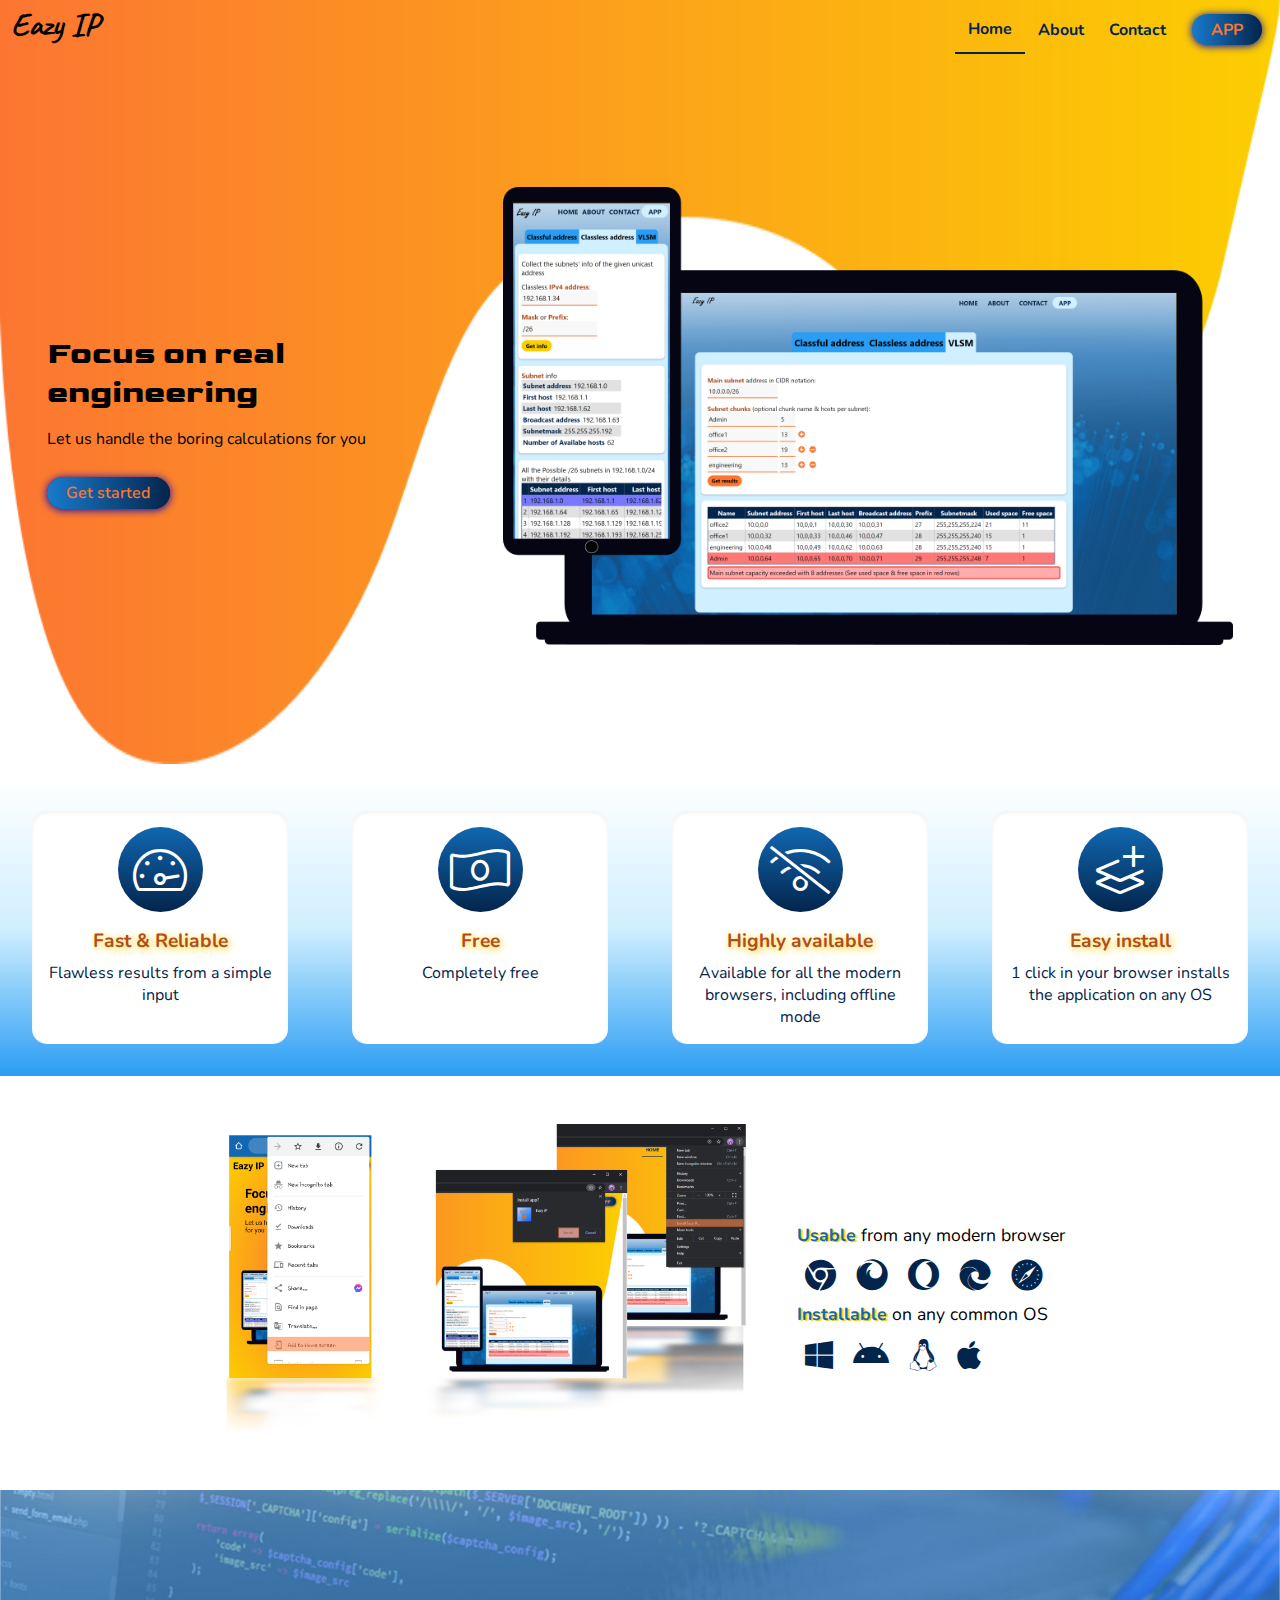
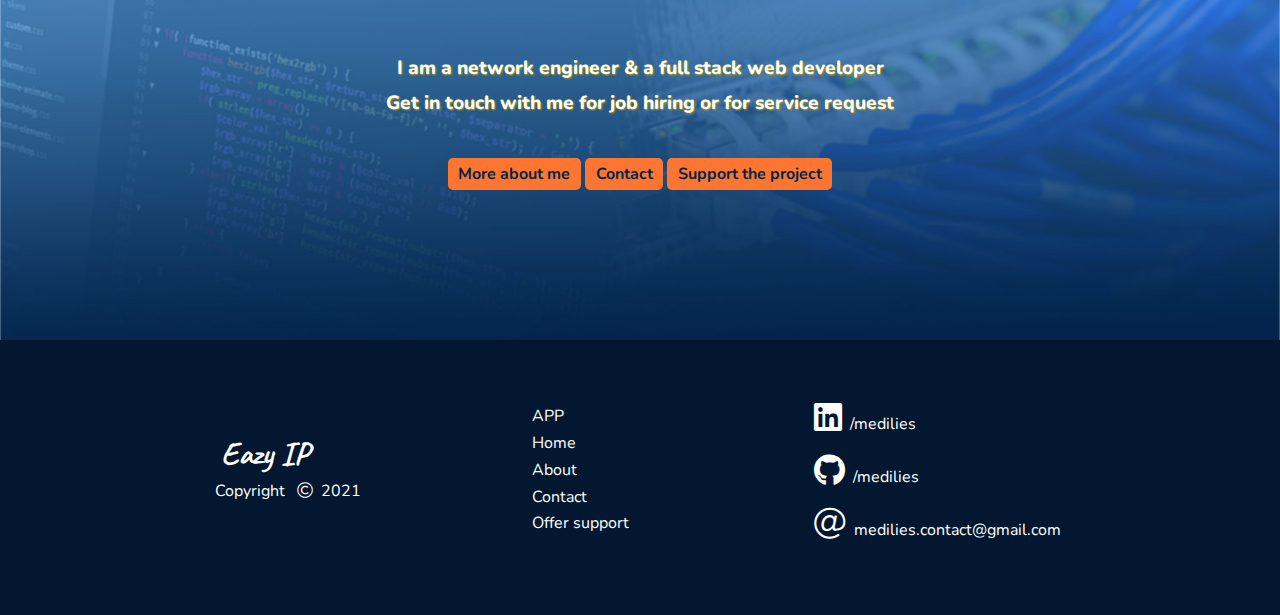
<file: index.html>
<!DOCTYPE html>
<html lang="en">
    <head>
        <meta charset="UTF-8" />
        <meta name="viewport" content="width=device-width, initial-scale=1.0" />
        <meta http-equiv="X-UA-Compatible" content="ie=edge" />
        <meta
            name="description"
            content="This application offers tools for network engineers to make IPv4 easy, smooth & flawless. One of the most obvious service is a VLSM calculator"
        />
        <!-- STYLESHEETS -->
        <link rel="stylesheet" href="/css/style.css" />
        <link rel="stylesheet" href="/css/home.css" />
        <link
            rel="stylesheet"
            href="/css/fontawesome_free_5.13.0_we_all.min.css"
        />
        <link rel="preconnect" href="https://fonts.gstatic.com" />
        <link
            href="https://fonts.googleapis.com/css2?family=Caveat:wght@700&family=Goldman&family=Nunito:wght@400;600;700&display=swap"
            rel="stylesheet"
        />
        <link rel="icon" href="/favicon.png" type="image/png" sizes="32x32" />
        <meta property="og:image" content="/assets/img/Demo1.png" />

        <title>Eazy IP | Home</title>

        <link rel="manifest" href="/manifest.json" />
        <link
            rel="apple-touch-icon"
            href="/assets/img/logo22.png"
            sizes="144x144"
        />
        <meta name="theme-color" content="#1167b1" />

        <!-- Global site tag (gtag.js) - Google Analytics -->
        <script
            async
            src="https://www.googletagmanager.com/gtag/js?id=G-QQ5LTKG68L"
        ></script>
        <script>
            window.dataLayer = window.dataLayer || [];
            function gtag() {
                dataLayer.push(arguments);
            }
            gtag("js", new Date());

            gtag("config", "G-QQ5LTKG68L");
        </script>
    </head>
    <body>
        <header>
            <nav>
                <div class="max-width-container">
                    <div>
                        <a id="" class="logo" href="/index.html">Eazy IP</a>
                    </div>
                    <div id="nav-options">
                        <a id="js-nav-home" class="" href="/index.html">Home</a>
                        <a id="js-nav-about" class="" href="/about.html"
                            >About</a
                        >
                        <a id="js-nav-contact" class="" href="/contact.html"
                            >Contact</a
                        >
                        <a id="js-nav-app" class="inactive-app" href="/app.html"
                            >APP</a
                        >
                    </div>
                </div>
            </nav>
        </header>

        <div id="rad"></div>

        <main>
            <div id="showcase" class="max-width-container">
                <div id="showcase-text">
                    <h1>Focus on real engineering</h1>

                    <p>Let us handle the boring calculations for you</p>

                    <a class="inactive-app" href="/app.html">Get started</a>
                </div>

                <div id="showcase-img">
                    <img src="/assets/img/Demo1.png" alt="" width="100%" />
                </div>
            </div>

            <div id="services">
                <div class="max-width-container">
                    <div>
                        <div class="rounded">
                            <i class="fal fa-tachometer-alt-fastest fa-3x"></i>
                        </div>
                        <div>
                            <span class="heading1">Fast & Reliable</span>
                            <p>Flawless results from a simple input</p>
                        </div>
                    </div>
                    <div>
                        <div class="rounded">
                            <i class="fal fa-money-bill-wave-alt fa-3x"></i>
                        </div>
                        <div>
                            <span class="heading1">Free</span>
                            <p>Completely free</p>
                        </div>
                    </div>
                    <div>
                        <div class="rounded">
                            <i class="fal fa-wifi-slash fa-3x"></i>
                        </div>
                        <div>
                            <span class="heading1">Highly available</span>
                            <p>
                                Available for all the modern browsers, including
                                offline mode
                            </p>
                        </div>
                    </div>
                    <div>
                        <div class="rounded">
                            <i class="fal fa-layer-plus fa-3x"></i>
                        </div>
                        <div>
                            <span class="heading1">Easy install</span>
                            <p>
                                1 click in your browser installs the application
                                on any OS
                            </p>
                        </div>
                    </div>
                </div>
            </div>

            <div id="install" class="max-width-container">
                <div id="install-img">
                    <img src="/assets/img/install1.png" alt="" width="100%" />
                </div>

                <div id="install-text">
                    <p>
                        <span class="colored-text1">Usable</span> from any
                        modern browser
                    </p>
                    <i class="fab fa-chrome fa-2x"></i>
                    <i class="fab fa-firefox fa-2x"></i>
                    <i class="fab fa-opera fa-2x"></i>
                    <i class="fab fa-edge fa-2x"></i>
                    <i class="fab fa-safari fa-2x"></i>
                    <p>
                        <span class="colored-text1">Installable</span> on any
                        common OS
                    </p>
                    <i class="fab fa-windows fa-2x"></i>
                    <i class="fab fa-android fa-2x"></i>
                    <i class="fab fa-linux fa-2x"></i>
                    <i class="fab fa-apple fa-2x"></i>
                </div>
            </div>

            <div id="about">
                <div id="about-text">
                    <p>I am a network engineer & a full stack web developer</p>
                    <p>
                        Get in touch with me for job hiring or for service
                        request
                    </p>
                </div>
                <div id="about-btns">
                    <a href="/about.html" class="btn link-btn1"
                        >More about me</a
                    >
                    <a href="/contact.html" class="btn link-btn1">Contact</a>
                    <a href="#" class="btn link-btn1">Support the project</a>
                </div>
            </div>
        </main>

        <footer>
            <div class="max-width-container">
                <div>
                    <a href="/index.html" class="logo">Eazy IP</a>
                    <p>Copyright <i class="fal fa-copyright"></i>2021</p>
                </div>
                <div>
                    <a href="/app.html">APP</a>
                    <a href="/index.html">Home</a>
                    <a href="/about.html">About</a>
                    <a href="/contact.html">Contact</a>
                    <a href="#">Offer support</a>
                </div>
                <div>
                    <a href="https://linkedin.com/in/medilies" target="_Blank"
                        ><i class="fab fa-linkedin fa-1x fa-2x"></i>/medilies</a
                    >
                    <a href="https://github.com/medilies" target="_Blank"
                        ><i class="fab fa-github fa-2x"></i>/medilies</a
                    >
                    <a href="mailto:medilies.contact@gmail.com" target="_Blank"
                        ><i class="fal fa-at fa-2x"></i
                        >medilies.contact@gmail.com</a
                    >
                </div>
            </div>
        </footer>

        <!-- SCRIPTS -->

        <!-- <script src="https://cdn.jsdelivr.net/npm/darkmode-js@1.5.7/lib/darkmode-js.min.js"></script> -->

        <script src="/js/index.js"></script>

        <script src="/js/home_style.js"></script>
    </body>
</html>
</file>
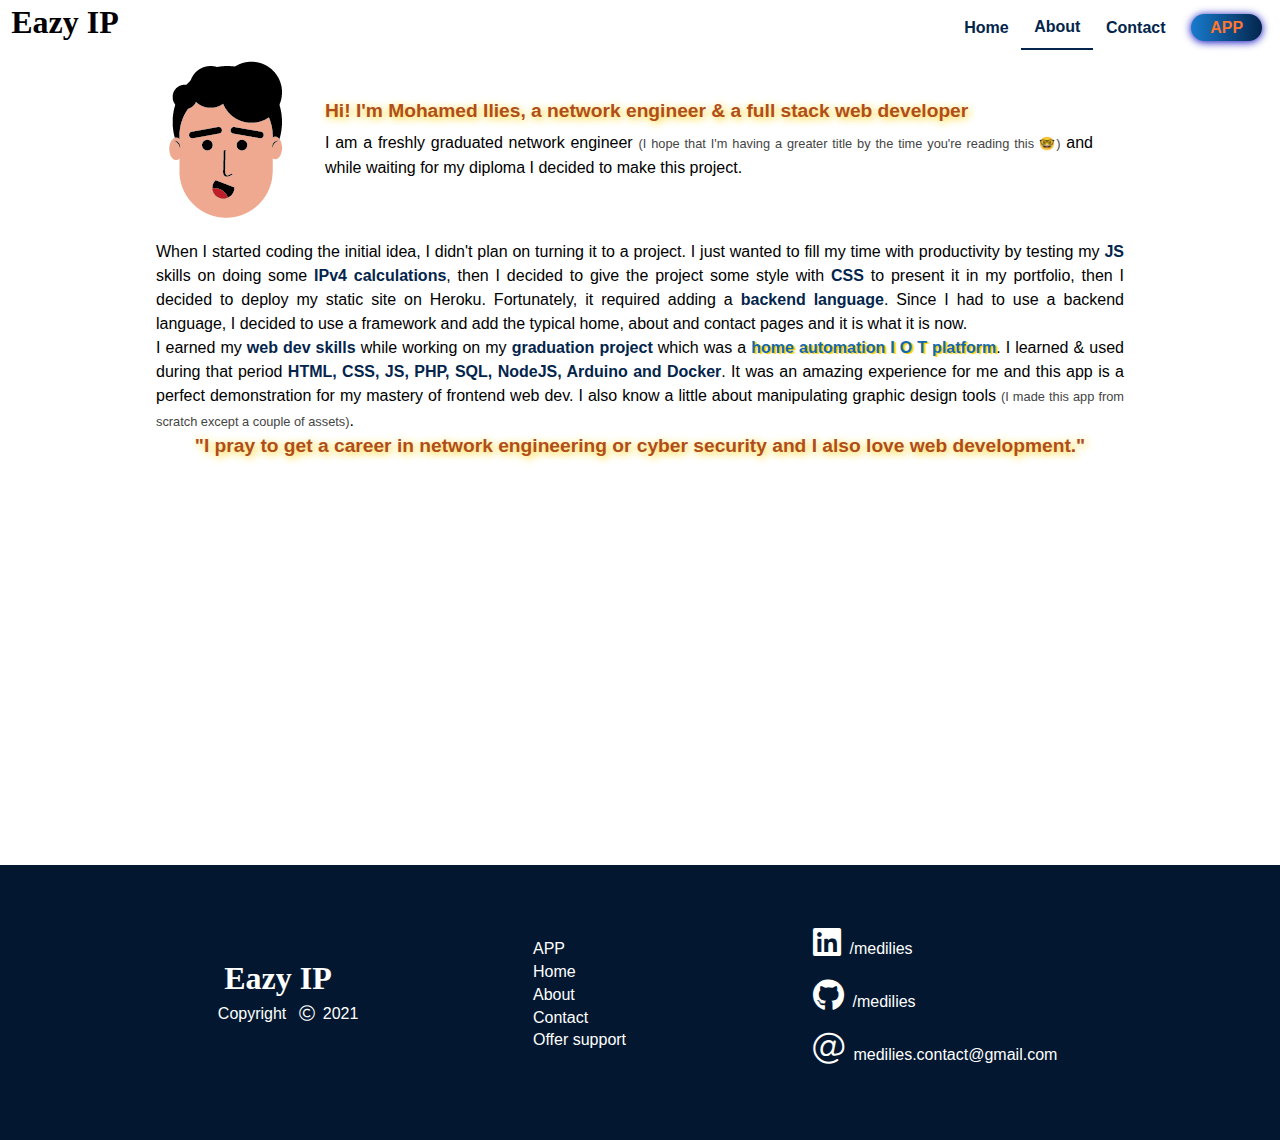
<file: about.html>
<!DOCTYPE html>
<html lang="en">
    <head>
        <meta charset="UTF-8" />
        <meta name="viewport" content="width=device-width, initial-scale=1.0" />
        <meta http-equiv="X-UA-Compatible" content="ie=edge" />
        <meta
            name="description"
            content="This application offers tools for network engineers to make IPv4 easy, smooth & flawless. One of the most obvious service is a VLSM calculator"
        />
        <!-- STYLESHEETS -->
        <link rel="stylesheet" href="/css/style.css" />
        <link
            rel="stylesheet"
            href="/css/fontawesome_free_5.13.0_we_all.min.css"
        />
        <link rel="preconnect" href="https://fonts.gstatic.com" />
        <link
            href="https://fonts.googleapis.com/css2?family=Caveat:wght@700&family=Goldman&family=Nunito:wght@400;600;700&display=swap"
            rel="stylesheet"
        />
        <link rel="icon" href="/favicon.png" type="image/png" sizes="32x32" />
        <meta property="og:image" content="/assets/img/Demo1.png" />

        <title>Eazy IP | About</title>

        <link rel="manifest" href="/manifest.json" />
        <link
            rel="apple-touch-icon"
            href="/assets/img/logo22.png"
            sizes="144x144"
        />
        <meta name="theme-color" content="#1167b1" />

        <!-- Global site tag (gtag.js) - Google Analytics -->
        <script
            async
            src="https://www.googletagmanager.com/gtag/js?id=G-QQ5LTKG68L"
        ></script>
        <script>
            window.dataLayer = window.dataLayer || [];
            function gtag() {
                dataLayer.push(arguments);
            }
            gtag("js", new Date());

            gtag("config", "G-QQ5LTKG68L");
        </script>
    </head>
    <body>
        <header>
            <nav>
                <div class="max-width-container">
                    <div>
                        <a id="" class="logo" href="/index.html">Eazy IP</a>
                    </div>
                    <div id="nav-options">
                        <a id="js-nav-home" class="" href="/index.html">Home</a>
                        <a id="js-nav-about" class="" href="/about.html"
                            >About</a
                        >
                        <a id="js-nav-contact" class="" href="/contact.html"
                            >Contact</a
                        >
                        <a id="js-nav-app" class="inactive-app" href="/app.html"
                            >APP</a
                        >
                    </div>
                </div>
            </nav>
        </header>

        <main>
            <div id="about-page" class="max-width-container2">
                <dev id="about-head">
                    <img src="/assets/img/Artboard.png" alt="" width="169px" />
                    <div class="pad1xy">
                        <span class="heading1"
                            >Hi! I'm Mohamed Ilies, a network engineer & a full
                            stack web developer</span
                        >
                        <p>
                            I am a freshly graduated network engineer
                            <span class="note-text"
                                >(I hope that I'm having a greater title by the
                                time you're reading this &#129299;)</span
                            >
                            and while waiting for my diploma I decided to make
                            this project.
                        </p>
                    </div>
                </dev>
                <div id="about-cors" class="pad1xy">
                    <p>
                        When I started coding the initial idea, I didn't plan on
                        turning it to a project. I just wanted to fill my time
                        with productivity by testing my
                        <span class="colored-text0">JS</span> skills on doing
                        some
                        <span class="colored-text0">IPv4 calculations</span>,
                        then I decided to give the project some style with
                        <span class="colored-text0">CSS</span> to present it in
                        my portfolio, then I decided to deploy my static site on
                        Heroku. Fortunately, it required adding a
                        <span class="colored-text0">backend language</span>.
                        Since I had to use a backend language, I decided to use
                        a framework and add the typical home, about and contact
                        pages and it is what it is now.
                    </p>
                    <p>
                        I earned my
                        <span class="colored-text0">web dev skills</span> while
                        working on my
                        <span class="colored-text0">graduation project</span>
                        which was a
                        <span class="colored-text1"
                            >home automation I O T platform</span
                        >. I learned & used during that period
                        <span class="colored-text0"
                            >HTML, CSS, JS, PHP, SQL, NodeJS, Arduino and
                            Docker</span
                        >. It was an amazing experience for me and this app is a
                        perfect demonstration for my mastery of frontend web
                        dev. I also know a little about manipulating graphic
                        design tools
                        <span class="note-text"
                            >(I made this app from scratch except a couple of
                            assets)</span
                        >.
                    </p>
                    <span class="heading1 centered-txt"
                        >"I pray to get a career in network engineering or cyber
                        security and I also love web development."</span
                    >
                </div>
            </div>
        </main>

        <footer>
            <div class="max-width-container">
                <div>
                    <a href="/index.html" class="logo">Eazy IP</a>
                    <p>Copyright <i class="fal fa-copyright"></i>2021</p>
                </div>
                <div>
                    <a href="/app.html">APP</a>
                    <a href="/index.html">Home</a>
                    <a href="/about.html">About</a>
                    <a href="/contact.html">Contact</a>
                    <a href="#">Offer support</a>
                </div>
                <div>
                    <a href="https://linkedin.com/in/medilies" target="_Blank"
                        ><i class="fab fa-linkedin fa-1x fa-2x"></i>/medilies</a
                    >
                    <a href="https://github.com/medilies" target="_Blank"
                        ><i class="fab fa-github fa-2x"></i>/medilies</a
                    >
                    <a href="mailto:medilies.contact@gmail.com" target="_Blank"
                        ><i class="fal fa-at fa-2x"></i
                        >medilies.contact@gmail.com</a
                    >
                </div>
            </div>
        </footer>

        <!-- SCRIPTS -->

        <!-- <script src="https://cdn.jsdelivr.net/npm/darkmode-js@1.5.7/lib/darkmode-js.min.js"></script> -->

        <script src="/js/index.js"></script>
    </body>
</html>
</file>
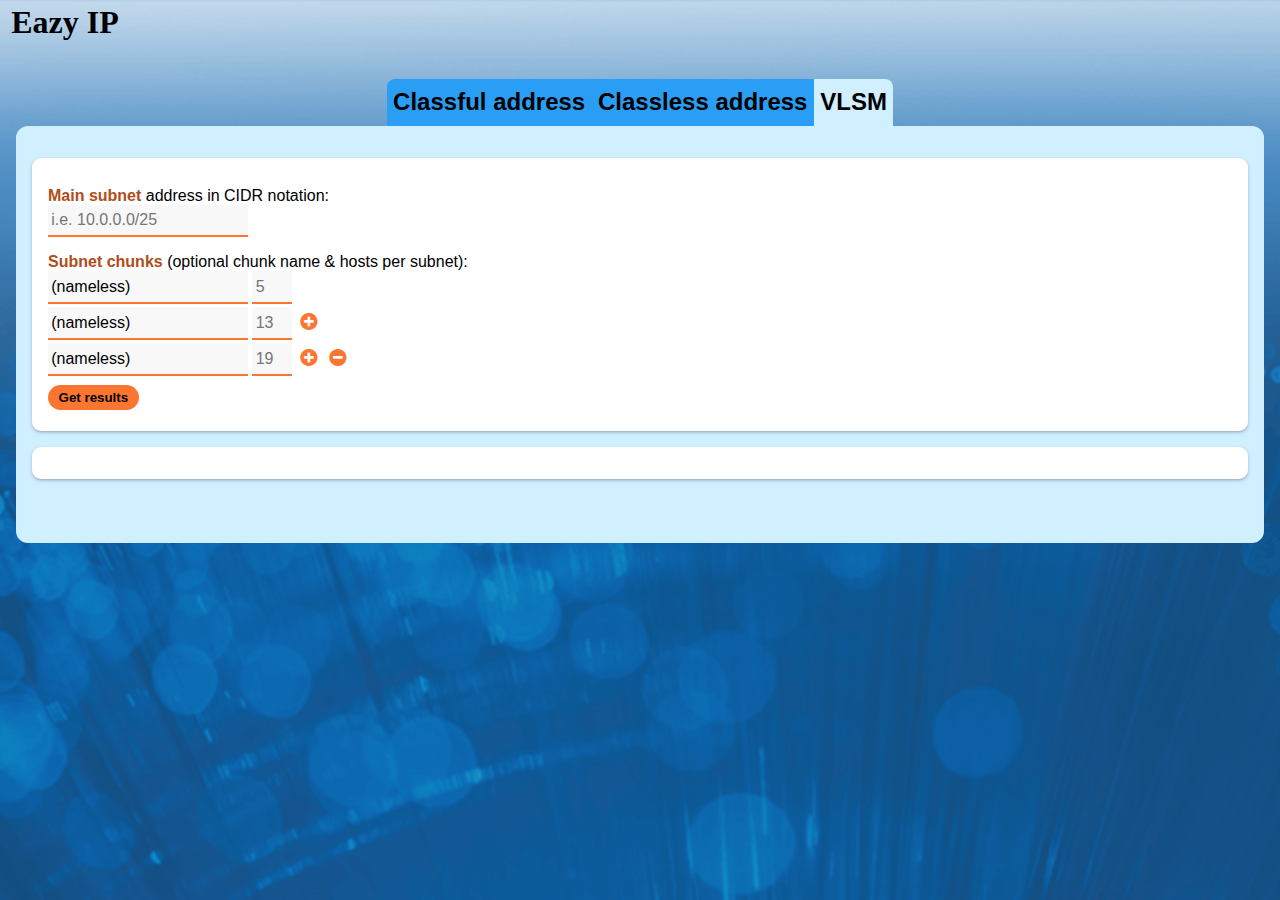
<file: app.html>
<!DOCTYPE html>
<html lang="en">
    <head>
        <meta charset="UTF-8" />
        <meta name="viewport" content="width=device-width, initial-scale=1.0" />
        <meta http-equiv="X-UA-Compatible" content="ie=edge" />
        <meta
            name="description"
            content="This application offers tools for network engineers to make IPv4 easy, smooth & flawless. One of the most obvious service is a VLSM calculator"
        />
        <!-- STYLESHEETS -->
        <link rel="stylesheet" href="/css/style.css" />
        <link rel="stylesheet" href="/css/app.css" />
        <link
            rel="stylesheet"
            href="/css/fontawesome_free_5.13.0_we_all.min.css"
        />
        <link rel="preconnect" href="https://fonts.gstatic.com" />
        <link
            href="https://fonts.googleapis.com/css2?family=Caveat:wght@700&family=Goldman&family=Nunito:wght@400;600;700&display=swap"
            rel="stylesheet"
        />
        <link rel="icon" href="/favicon.png" type="image/png" sizes="32x32" />
        <meta property="og:image" content="/assets/img/Demo1.png" />

        <title>Eazy IP | APP</title>

        <link rel="manifest" href="/manifest.json" />
        <link
            rel="apple-touch-icon"
            href="/assets/img/logo22.png"
            sizes="144x144"
        />
        <meta name="theme-color" content="#1167b1" />

        <!-- Global site tag (gtag.js) - Google Analytics -->
        <script
            async
            src="https://www.googletagmanager.com/gtag/js?id=G-QQ5LTKG68L"
        ></script>
        <script>
            window.dataLayer = window.dataLayer || [];
            function gtag() {
                dataLayer.push(arguments);
            }
            gtag("js", new Date());

            gtag("config", "G-QQ5LTKG68L");
        </script>
    </head>
    <body>
        <header>
            <nav>
                <div class="max-width-container">
                    <div>
                        <a id="" class="logo" href="/index.html">Eazy IP</a>
                    </div>
                    <div id="nav-options">
                        <a id="js-nav-home" class="" href="/index.html">Home</a>
                        <a id="js-nav-about" class="" href="/about.html"
                            >About</a
                        >
                        <a id="js-nav-contact" class="" href="/contact.html"
                            >Contact</a
                        >
                        <a id="js-nav-app" class="inactive-app" href="/app.html"
                            >APP</a
                        >
                    </div>
                </div>
            </nav>
        </header>

        <main>
            <div class="max-width-container">
                <div id="options">
                    <div id="clf-option">Classful address</div>
                    <div id="cls-option">Classless address</div>
                    <div id="vlsm-option" class="current-option">VLSM</div>
                </div>

                <div id="clf-addr" class="hidden">
                    <form id="js-clf-addressing" class="soft-container">
                        <p>Collect the network's info of the given address</p>
                        <label for="clf-addr"
                            >Classful
                            <span class="colored-text">IPv4 address</span
                            >:</label
                        ><br />
                        <input
                            type="text"
                            id="js-clf-address"
                            name="clf-addr"
                            placeholder="i.e. 192.168.1.2"
                            required
                        />
                        <br />
                        <button type="submit" class="btn">Get info</button>
                    </form>
                    <div class="soft-container">
                        <span class="colored-text">Subnet</span>
                        info
                        <div id="js-clf-info"></div>
                    </div>
                </div>

                <div id="cls-addr" class="hidden">
                    <form id="js-cls-addressing" class="soft-container">
                        <p>
                            Collect the subnets' info of the given unicast
                            address
                        </p>
                        <label for="cls-addr"
                            >Classless
                            <span class="colored-text">IPv4 address</span
                            >:</label
                        ><br />
                        <input
                            type="text"
                            id="js-cls-address"
                            name="cls-addr"
                            placeholder="i.e. 192.168.1.34"
                            required
                        />
                        <br />
                        <label for="cls-mask-or-prefix">
                            <span class="colored-text">Mask</span> or
                            <span class="colored-text">Prefix</span>:</label
                        ><br />
                        <input
                            type="text"
                            id="js-cls-mask-or-prefix"
                            name="cls-mask-or-prefix"
                            placeholder="i.e. 255.255.255.240 || /28"
                            required
                        />
                        <br />
                        <button type="submit" class="btn">Get info</button>
                    </form>
                    <div class="soft-container">
                        <span class="colored-text">Subnet</span>
                        info
                        <div id="js-cls-info"></div>
                    </div>
                    <div class="soft-container">
                        <div id="js-cls-neighbors-info">
                            (Extra)
                            <span class="colored-text"
                                >Possible adjacent subnets details</span
                            >
                            in the /8, /16 or /24 container subnet
                        </div>
                    </div>
                    <div class="soft-container">
                        <div id="js-cls-upper-prefixes-neighbors">
                            (Extra)
                            <span class="colored-text"
                                >Possible adjacent subnets
                            </span>
                            in container subnets with a variation of prefixes
                        </div>
                    </div>
                </div>

                <div id="vlsm">
                    <form id="js-vlsm" class="soft-container">
                        <label for="js-vlsm-network"
                            ><span class="colored-text">Main subnet</span>
                            address in CIDR notation:</label
                        ><br />
                        <input
                            type="text"
                            id="js-vlsm-network"
                            placeholder="i.e. 10.0.0.0/25"
                            required
                        /><br />
                        <label>
                            <span class="colored-text">Subnet chunks</span>
                            (optional chunk name & hosts per subnet):</label
                        ><br />
                        <div id="js-vlsm-inputs">
                            <div>
                                <input
                                    type="text"
                                    class="js-vlsm-names"
                                    aria-label="The subnet name"
                                    value="(nameless)"
                                />
                                <input
                                    type="text"
                                    class="js-vlsm-subnets short-input"
                                    aria-label="The subnet size"
                                    placeholder="5"
                                    required
                                />
                            </div>
                            <div>
                                <input
                                    type="text"
                                    class="js-vlsm-names"
                                    aria-label="The subnet name"
                                    value="(nameless)"
                                />
                                <input
                                    type="text"
                                    class="js-vlsm-subnets short-input"
                                    aria-label="The subnet size"
                                    placeholder="13"
                                    required
                                />
                                <i class="js-add-subnet fas fa-plus-circle"></i>
                            </div>
                            <div id="vlsm-ref-input">
                                <input
                                    type="text"
                                    class="js-vlsm-names"
                                    aria-label="The subnet name"
                                    value="(nameless)"
                                />
                                <input
                                    type="text"
                                    class="js-vlsm-subnets short-input"
                                    aria-label="The subnet size"
                                    placeholder="19"
                                    required
                                />
                                <i class="js-add-subnet fas fa-plus-circle"></i>
                                <i
                                    class="js-remove-subnet fas fa-minus-circle"
                                ></i>
                            </div>
                        </div>
                        <button type="submit" class="btn">Get results</button>
                    </form>
                    <div class="soft-container">
                        <div id="js-vlsm-chunks"></div>
                    </div>
                </div>

                <!-- <h1>Supernetting</h1> -->
            </div>
        </main>

        <footer>
            <div class="max-width-container">
                <div>
                    <a href="/index.html" class="logo">Eazy IP</a>
                    <p>Copyright <i class="fal fa-copyright"></i>2021</p>
                </div>
                <div>
                    <a href="/app.html">APP</a>
                    <a href="/index.html">Home</a>
                    <a href="/about.html">About</a>
                    <a href="/contact.html">Contact</a>
                    <a href="#">Offer support</a>
                </div>
                <div>
                    <a href="https://linkedin.com/in/medilies" target="_Blank"
                        ><i class="fab fa-linkedin fa-1x fa-2x"></i>/medilies</a
                    >
                    <a href="https://github.com/medilies" target="_Blank"
                        ><i class="fab fa-github fa-2x"></i>/medilies</a
                    >
                    <a href="mailto:medilies.contact@gmail.com" target="_Blank"
                        ><i class="fal fa-at fa-2x"></i
                        >medilies.contact@gmail.com</a
                    >
                </div>
            </div>
        </footer>

        <!-- SCRIPTS -->

        <!-- <script src="https://cdn.jsdelivr.net/npm/darkmode-js@1.5.7/lib/darkmode-js.min.js"></script> -->

        <script src="/js/index.js"></script>

        <script src="/js/app.js"></script>
        <script src="/js/app_style.js"></script>
    </body>
</html>
</file>
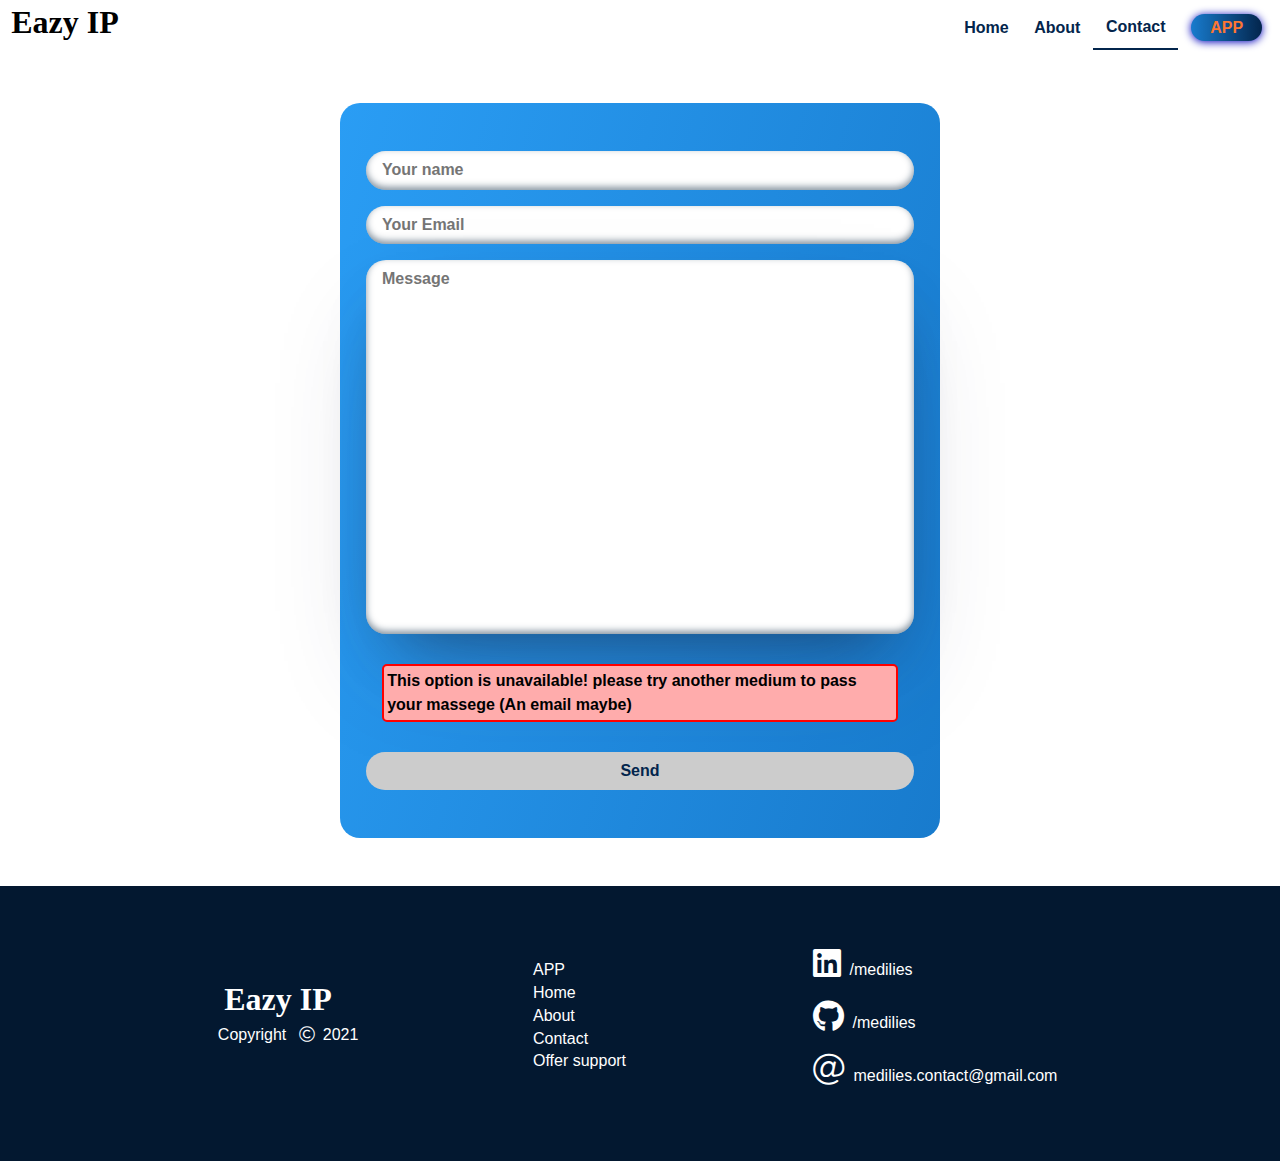
<file: contact.html>
<!DOCTYPE html>
<html lang="en">
    <head>
        <meta charset="UTF-8" />
        <meta name="viewport" content="width=device-width, initial-scale=1.0" />
        <meta http-equiv="X-UA-Compatible" content="ie=edge" />
        <meta
            name="description"
            content="This application offers tools for network engineers to make IPv4 easy, smooth & flawless. One of the most obvious service is a VLSM calculator"
        />
        <!-- STYLESHEETS -->
        <link rel="stylesheet" href="/css/style.css" />
        <link
            rel="stylesheet"
            href="/css/fontawesome_free_5.13.0_we_all.min.css"
        />
        <link rel="preconnect" href="https://fonts.gstatic.com" />
        <link
            href="https://fonts.googleapis.com/css2?family=Caveat:wght@700&family=Goldman&family=Nunito:wght@400;600;700&display=swap"
            rel="stylesheet"
        />
        <link rel="icon" href="/favicon.png" type="image/png" sizes="32x32" />
        <meta property="og:image" content="/assets/img/Demo1.png" />

        <title>Eazy IP | Contact</title>

        <link rel="manifest" href="/manifest.json" />
        <link
            rel="apple-touch-icon"
            href="/assets/img/logo22.png"
            sizes="144x144"
        />
        <meta name="theme-color" content="#1167b1" />

        <!-- Global site tag (gtag.js) - Google Analytics -->
        <script
            async
            src="https://www.googletagmanager.com/gtag/js?id=G-QQ5LTKG68L"
        ></script>
        <script>
            window.dataLayer = window.dataLayer || [];
            function gtag() {
                dataLayer.push(arguments);
            }
            gtag("js", new Date());

            gtag("config", "G-QQ5LTKG68L");
        </script>
    </head>
    <body>
        <header>
            <nav>
                <div class="max-width-container">
                    <div>
                        <a id="" class="logo" href="/index.html">Eazy IP</a>
                    </div>
                    <div id="nav-options">
                        <a id="js-nav-home" class="" href="/index.html">Home</a>
                        <a id="js-nav-about" class="" href="/about.html"
                            >About</a
                        >
                        <a id="js-nav-contact" class="" href="/contact.html"
                            >Contact</a
                        >
                        <a id="js-nav-app" class="inactive-app" href="/app.html"
                            >APP</a
                        >
                    </div>
                </div>
            </nav>
        </header>

        <main>
            <div class="pad1xy">
                <form method="post" id="contact-form" class="pad1xy">
                    <input
                        type="text"
                        name="name"
                        id="name"
                        class="block centered-block"
                        placeholder="Your name"
                        aria-label="Your name"
                        required
                    />
                    <input
                        type="email"
                        name="email"
                        id="email"
                        class="block centered-block"
                        placeholder="Your Email"
                        aria-label="Your Email"
                        required
                    />
                    <textarea
                        name="msg"
                        id="msg"
                        cols="50"
                        rows="15"
                        maxlength="1000"
                        placeholder="Message"
                        aria-label="Message"
                        required
                    ></textarea>
                    <div id="js-contact-msg-status"></div>
                    <button
                        type="submit"
                        name="contact_msg"
                        id="js-contact-submit-btn"
                        class="btn"
                    >
                        Send
                    </button>
                </form>
            </div>
        </main>

        <footer>
            <div class="max-width-container">
                <div>
                    <a href="/index.html" class="logo">Eazy IP</a>
                    <p>Copyright <i class="fal fa-copyright"></i>2021</p>
                </div>
                <div>
                    <a href="/app.html">APP</a>
                    <a href="/index.html">Home</a>
                    <a href="/about.html">About</a>
                    <a href="/contact.html">Contact</a>
                    <a href="#">Offer support</a>
                </div>
                <div>
                    <a href="https://linkedin.com/in/medilies" target="_Blank"
                        ><i class="fab fa-linkedin fa-1x fa-2x"></i>/medilies</a
                    >
                    <a href="https://github.com/medilies" target="_Blank"
                        ><i class="fab fa-github fa-2x"></i>/medilies</a
                    >
                    <a href="mailto:medilies.contact@gmail.com" target="_Blank"
                        ><i class="fal fa-at fa-2x"></i
                        >medilies.contact@gmail.com</a
                    >
                </div>
            </div>
        </footer>

        <!-- SCRIPTS -->

        <!-- <script src="https://cdn.jsdelivr.net/npm/darkmode-js@1.5.7/lib/darkmode-js.min.js"></script> -->

        <script src="/js/index.js"></script>

        <script src="/js/contact.js"></script>
    </body>
</html>
</file>
<file: css/style.css>
/* ******************************************************* */
/* Initialisations */
/* ******************************************************* */
:root {
    --primary-color: #1167b1;
    --primary-color1: #187bcd;
    --primary-color2: #2a9df4;
    --primary-color3: #d0efff;
    --primary-color4: #03254c;
    --complementary-color11: #fc7632;
    --complementary-color12: #b04d1a;
    --complementary-color21: #fcce00;
    --complementary-color22: #b09109;

    --incative-app-gradient: -webkit-linear-gradient(
        left,
        var(--primary-color1),
        var(--primary-color4)
    );
    --incative-app-hover-gradient: -webkit-linear-gradient(
        left,
        var(--primary-color1),
        var(--primary-color3)
    );
    --inactive-app-shadow: 0 1px 8px #00b;

    --main-min-height: calc(100vh - 90px);
}

html {
    scroll-behavior: smooth;
}

* {
    padding: 0;
    margin: 0;
    box-sizing: border-box;
    font-family: "Nunito", sans-serif;
}

main {
    min-height: var(--main-min-height);
}

a {
    text-decoration: none;
    color: inherit;
}

input:focus,
textarea:focus,
button:focus {
    outline: none;
}

textarea {
    resize: none;
}

table {
    border-collapse: collapse;
}

.max-width-container {
    max-width: 1600px;
    margin: 0 auto;
}

.max-width-container2 {
    max-width: 1000px;
    margin: 0 auto;
}

/* ******************************************************* */
/* utility classes */
/* ******************************************************* */
.hidden {
    display: none;
}

.shown {
    display: block;
}

.centered-block {
    margin: auto;
}

.block {
    display: block;
}

.inline-block {
    display: inline-block;
}

.clickables {
    cursor: pointer;
}

.colored-text0 {
    color: var(--primary-color4);
    font-weight: bold;
}

.colored-text {
    color: var(--complementary-color12);
    font-weight: bold;
}

.colored-text1 {
    color: var(--primary-color);
    text-shadow: 2px 1px 1px var(--complementary-color21);
    font-weight: bold;
}

.alarming-text {
    padding: 0.2rem;
    margin: 0.4rem auto;
    border-radius: 5px;
    border: solid 2px#f00;
    background-color: rgb(255, 172, 172);
    color: #000;
}

.notice-text {
    padding: 0.2rem;
    margin: 0.4rem auto;
    border-radius: 5px;
    border: solid 2px#00f;
    background-color: rgb(172, 172, 253);
    color: #000;
}

.success-text {
    padding: 0.2rem;
    margin: 0.4rem auto;
    border-radius: 5px;
    border: solid 2px #00ff00;
    background-color: rgb(172, 253, 172);
    color: #000;
}

.note-text {
    color: #444;
    font-size: 0.8rem;
}

.btn {
    display: inline-block;
    text-align: center;
    cursor: pointer;
    border: none;
    font-weight: bold;
    padding: 0.33rem 0.66rem;
    /* extend btn */
    background-color: var(--complementary-color11);
    border-radius: 15px;
    margin: 0.33rem 0;
}
.btn:hover {
    background-color: var(--complementary-color21);
}

.link-btn1 {
    border-radius: 5px;
    color: var(--primary-color4);
    background-color: var(--complementary-color11);
}
.link-btn1:hover {
    background-color: var(--complementary-color11);
    opacity: 0.7;
}

.disabled-btn {
    cursor: no-drop;
    color: #333;
    background-color: #ccc;
}
.disabled-btn:hover {
    color: #333;
    background-color: #ccc;
}

.heading1 {
    display: block;
    font-size: 1.2rem;
    font-weight: bold;
    color: var(--complementary-color12);
    text-shadow: 2px 2px 8px var(--complementary-color21);
    margin-bottom: 0.5rem;
}

.pad1xy {
    padding: 1rem;
}

.centered-txt {
    text-align: center;
}
/* ******************************************************* */
/* NAV */
/* ******************************************************* */
.current-nav-option {
    border-bottom: 2px solid var(--primary-color4);
}

nav div.max-width-container {
    padding: 0.3rem;
    display: flex;
    flex-flow: row wrap;
    justify-content: space-between;
}

.logo {
    font-family: "Caveat", cursive;
    font-weight: bolder;
    cursor: pointer;
    font-size: 2rem;
    padding: 0.4rem 0 0 0.4rem;
}

#nav-options {
    height: 100%;
    display: flex;
    align-items: center;
}

#nav-options > a {
    cursor: pointer;
    color: var(--primary-color4);
    text-align: center;
    font-weight: bolder;
    padding: 0.8rem;
}

#nav-options > a:hover {
    color: var(--primary-color);
}

#nav-options > .inactive-app {
    padding: 0.3rem 1.2rem;
    margin-left: 0.8rem;
    margin-right: 0.8rem;
    border-radius: 30px;
    background-color: var(--primary-color4);
    background-image: var(--incative-app-gradient);
    box-shadow: var(--inactive-app-shadow);
    color: var(--complementary-color11);
}

#nav-options > .inactive-app:hover {
    background-image: var(--incative-app-hover-gradient);
    color: var(--primary-color4);
}

#nav-options > .active-app {
    padding: 0.3rem 1rem;
    border-radius: 20px;
    background-color: var(--primary-color3);
    color: var(--primary-color4);
}

@media (max-width: 480px) {
    nav div.max-width-container {
        padding: 0.3rem 0.8rem;
        flex-flow: column wrap;
        align-items: center;
    }

    #nav-options > a {
        font-weight: bold;
        padding: 0.3rem 0.5rem;
    }
}

/* ******************************************************* */
/* FOOTER */
/* ******************************************************* */
footer {
    background: #031830;
    color: #fff;
}

footer > .max-width-container {
    padding: 3rem;
    display: flex;
    flex-flow: row wrap;
    align-items: center;
    justify-content: space-evenly;
}

footer > .max-width-container > div {
    margin-bottom: 1rem;
}

footer > .max-width-container > div:nth-child(2) > a,
footer > .max-width-container > div:nth-child(3) > a {
    margin: 0.3rem;
    display: block;
}

footer i {
    margin: 0.5rem;
}

@media (max-width: 480px) {
    footer > .max-width-container {
        flex-flow: column wrap;
        align-items: start;
    }
}

/* ******************************************************* */
/* utility classes */
/* ******************************************************* */
#about-page {
    text-align: justify;
    font-weight: 500;
    line-height: 150%;
}

#about-head {
    display: flex;
    flex-flow: row wrap;
    align-items: center;
}

#about-head > div:last-child {
    width: calc(100% - 200px);
}

@media (max-width: 480px) {
    #about-head {
        flex-flow: column wrap;
    }

    #about-head > div:last-child {
        width: calc(100% - 20px);
    }
}

#contact-form {
    max-width: 600px;
    background: linear-gradient(
        -73deg,
        var(--primary-color1),
        var(--primary-color2)
    );
    padding: 2rem 1rem;
    margin: 2rem auto;
    border-radius: 20px;
}

#contact-form > * {
    display: block;
    margin: 1rem auto;
    padding: 0.45rem 1rem;
    border: none;
    max-width: 600px;
    width: calc(100% - 20px);
    border-radius: 20px;
    color: var(--primary-color4);
    font-size: 1rem;
    font-weight: 550;
    line-height: 150%;
}

#contact-form > input,
#contact-form > textarea {
    box-shadow: rgba(50, 50, 93, 0.25) 0px 50px 100px -23px,
        rgba(0, 0, 0, 0.4) 0px 30px 60px -30px,
        rgba(10, 37, 64, 0.5) 0px -3px 7px 0px inset;
}
</file>
<file: css/home.css>
#rad {
    position: absolute;
    left: 0;
    top: 0;
    height: 60vh;
    width: 100%;
    z-index: -1;
    background-image: url(/assets/img/bg3.png);
    background-size: 100% 98%;
    background-repeat: no-repeat;
}

#showcase {
    height: 80vh;
    min-height: 350px;
    display: flex;
    flex-flow: row wrap;
    justify-content: space-around;
    align-items: center;
    padding: 0 2rem 2rem 2rem;
}

#showcase-text {
    max-width: 35%;
}

#showcase-text > h1 {
    font-family: "Goldman", cursive;
    margin-top: 2rem;
    margin-bottom: 1rem;
}

#showcase-text > p {
    margin-bottom: 2rem;
}

.inactive-app {
    font-weight: 600;
    padding: 0.3rem 1.2rem;
    border-radius: 30px;
    background-color: var(--primary-color4);
    background-image: var(--incative-app-gradient);
    box-shadow: var(--inactive-app-shadow);
    color: var(--complementary-color11);
}

.inactive-app:hover {
    background-image: var(--incative-app-hover-gradient);
    color: var(--primary-color4);
}

#showcase-img {
    margin-top: 2rem;
    max-width: 60%;
}

#services {
    background: linear-gradient(
        #fff,
        var(--primary-color3),
        var(--primary-color2)
    );
    padding: 1rem 0;
}

#services .max-width-container {
    display: flex;
    flex-flow: row wrap;
    justify-content: space-around;
}

#services .max-width-container > div {
    text-align: center;
    color: #000;
    background-color: #fff;
    width: 20%;
    min-width: 180px;
    padding: 1rem;
    margin: 1rem;
    border-radius: 15px;
    /* box-shadow: rgba(17, 12, 46, 0.15) 0px 48px 100px 0px; */
    /* box-shadow: rgba(33, 35, 38, 0.1) 0px 10px 10px -10px; */
    box-shadow: rgba(0, 0, 0, 0.06) 0px 2px 4px 0px inset;
}
#services .max-width-container .rounded {
    background: -webkit-linear-gradient(
        var(--primary-color),
        var(--primary-color4)
    );
    color: #fff;
    height: 85px;
    width: 85px;
    border-radius: 100px;
    margin: 0 auto 1rem auto;
    /* just for centering */
    display: flex;
    align-items: center;
    justify-content: center;
}

#services .max-width-container p {
    color: var(--primary-color4);
}

#install {
    display: flex;
    flex-flow: row wrap;
    justify-content: center;
    align-items: center;
    padding: 1rem;
    margin-top: 2rem;
}

#install-img {
    width: 60%;
    max-width: 550px;
    margin-right: 2rem;
}

#install-text > p {
    font-size: 1.1rem;
    line-height: 180%;
}

#install-text > i {
    color: var(--primary-color4);
    margin: 0.5rem;
}

#about {
    text-align: center;
    background: url(/assets/img/aboutDiv.jpg) no-repeat center center / cover;
    min-height: 450px;
    padding: 1rem;
    display: flex;
    flex-direction: column;
    align-items: center;
    justify-content: center;
}

#about-text {
    color: #fff;
    padding: 3rem 1rem 2rem 1rem;
    text-shadow: var(--complementary-color22) 1px 1px 2px;
    font-weight: 800;
    font-size: 1.2rem;
    line-height: 180%;
}

#about-btns {
    padding: 0rem 0rem 2rem 0rem;
}

@media (max-width: 550px) {
    #rad {
        background-image: url(/assets/img/gb2.png);
        background-size: 100% 100%;
    }

    #showcase {
        display: block;
    }

    #showcase-text {
        text-align: center;
        max-width: 80%;
        margin: auto;
    }

    #showcase-text > a {
        display: block;
        width: fit-content;
        margin: auto;
    }
    #showcase-img {
        margin: 2rem auto 0 auto;
    }
    #showcase-img {
        max-width: 85%;
    }

    #services .max-width-container {
        padding: 0;
        display: flex;
        flex-flow: column wrap;
        justify-content: center;
    }

    #services .max-width-container > div {
        text-align: left;
        width: 98%;
        margin: 0.5rem auto;
        display: flex;
    }

    #services .max-width-container .rounded {
        margin: 0;
        flex-basis: 85px;
    }

    #services .max-width-container > div > div:last-child {
        width: 240px;
        padding-left: 1rem;
    }

    #install {
        flex-flow: column-reverse wrap;
        align-content: center;
        margin-top: 0rem;
        text-align: center;
    }

    #install-img {
        width: 100%;
        margin: 1rem auto;
    }
}
</file>
<file: css/app.css>
/* ******************************************************* */
/* MAIN */
/* ******************************************************* */
body {
    min-height: 100vh;
    background: url(./../assets/img/bg2.png) no-repeat center center / cover;
}

#nav-options,
footer {
    display: none;
}

main {
    padding: 2rem 0;
    background-attachment: fixed;
}

.soft-container {
    padding: 1rem;
    box-shadow: rgba(50, 50, 93, 0.25) 0px 2px 5px -1px,
        rgba(0, 0, 0, 0.3) 0px 1px 3px -1px;
    border-radius: 9px;
    background: #fff;
    margin: 1rem 0;
}

.report-href,
a.report-href {
    font-weight: 550;
    text-decoration: underline;
}

.js-add-subnet,
.js-remove-subnet {
    cursor: pointer;
    color: var(--complementary-color11);
    font-size: 1.1rem;
    padding: 0.2rem;
}

.js-add-subnet:hover,
.js-remove-subnet:hover {
    color: var(--complementary-color21);
}

main div.max-width-container {
    padding: 0 1rem;
}

#options {
    display: flex;
    width: fit-content;
    margin: 0 auto;
    border-radius: 5px 5px 0px 0px;
}

div#options > div {
    display: block;
    background: var(--primary-color2);
    padding: 0.6rem 0.4rem;
    font-size: 1.5rem;
    font-weight: bold;
    cursor: pointer;
    text-align: center;
}
#options > *:hover {
    background: var(--primary-color1);
}

div#options div.current-option {
    background: var(--primary-color3);
}

div#options > div:first-child {
    border-radius: 8px 0px 0px 0px;
}
div#options > div:last-child {
    border-radius: 0px 8px 0px 0px;
}

#clf-addr,
#cls-addr,
#vlsm {
    padding: 1rem 1rem 3rem 1rem;
    background: var(--primary-color3);
    border-radius: 12px;
}

@media (max-width: 550px) {
    div#options > div {
        font-size: 1.2rem;
    }
}

@media (max-width: 480px) {
    .soft-container {
        padding: 0.8rem 0.5rem;
    }

    main div.max-width-container {
        padding: 0 0.3rem;
    }

    div#options > div {
        padding: 0.4rem 0.3rem;
        font-size: 1rem;
    }

    #clf-addr,
    #cls-addr,
    #vlsm {
        padding: 0.5rem 0.5rem 1rem 0.5rem;
    }
}

/* ************************** */
/* formes */
/* ************************** */

.short-input {
    width: 2.5rem;
}

label {
    display: inline-block;
    margin-top: 0.8rem;
}

input {
    border: none;
    border-bottom: 2px solid var(--complementary-color11);
    padding: 0.4rem 0.2rem;
    margin: 0 0 0.2rem 0;
    font-size: 1rem;
    max-width: 200px;
    background-color: rgba(247, 247, 247, 0.9);
}

input:focus {
    border-bottom: 3px solid var(--complementary-color21);
}

/* ************************** */
/* tables */
/* ************************** */

table.long-table {
    border: var(--primary-color4) solid 1px;
}

tr:nth-child(odd) {
    background-color: #e1e1e1;
}

tr:nth-child(even) {
    background-color: #fff;
}

td,
th {
    padding: 0.3rem;
}

.long-table th,
.long-table td {
    border-left: 1px #888 dotted;
    border-right: 1px #888 dotted;
    max-width: 145px;
}

.long-table th {
    background-color: var(--primary-color4);
    color: #fff;
}

.properties-table th {
    text-align: left;
    color: var(--primary-color4);
}

.js-extra {
    background: rgb(255, 120, 120) !important;
}

.js-focused-subnet {
    background: rgb(120, 120, 255) !important;
}

.scroll {
    width: calc(var(100% - 20px));
    overflow: auto;
    white-space: nowrap;
    margin: auto;
}

@media (max-width: 480px) {
    td,
    th {
        padding: 0.2rem;
    }

    .properties-table th,
    .properties-table td {
        display: inline-block;
    }
}
</file>
